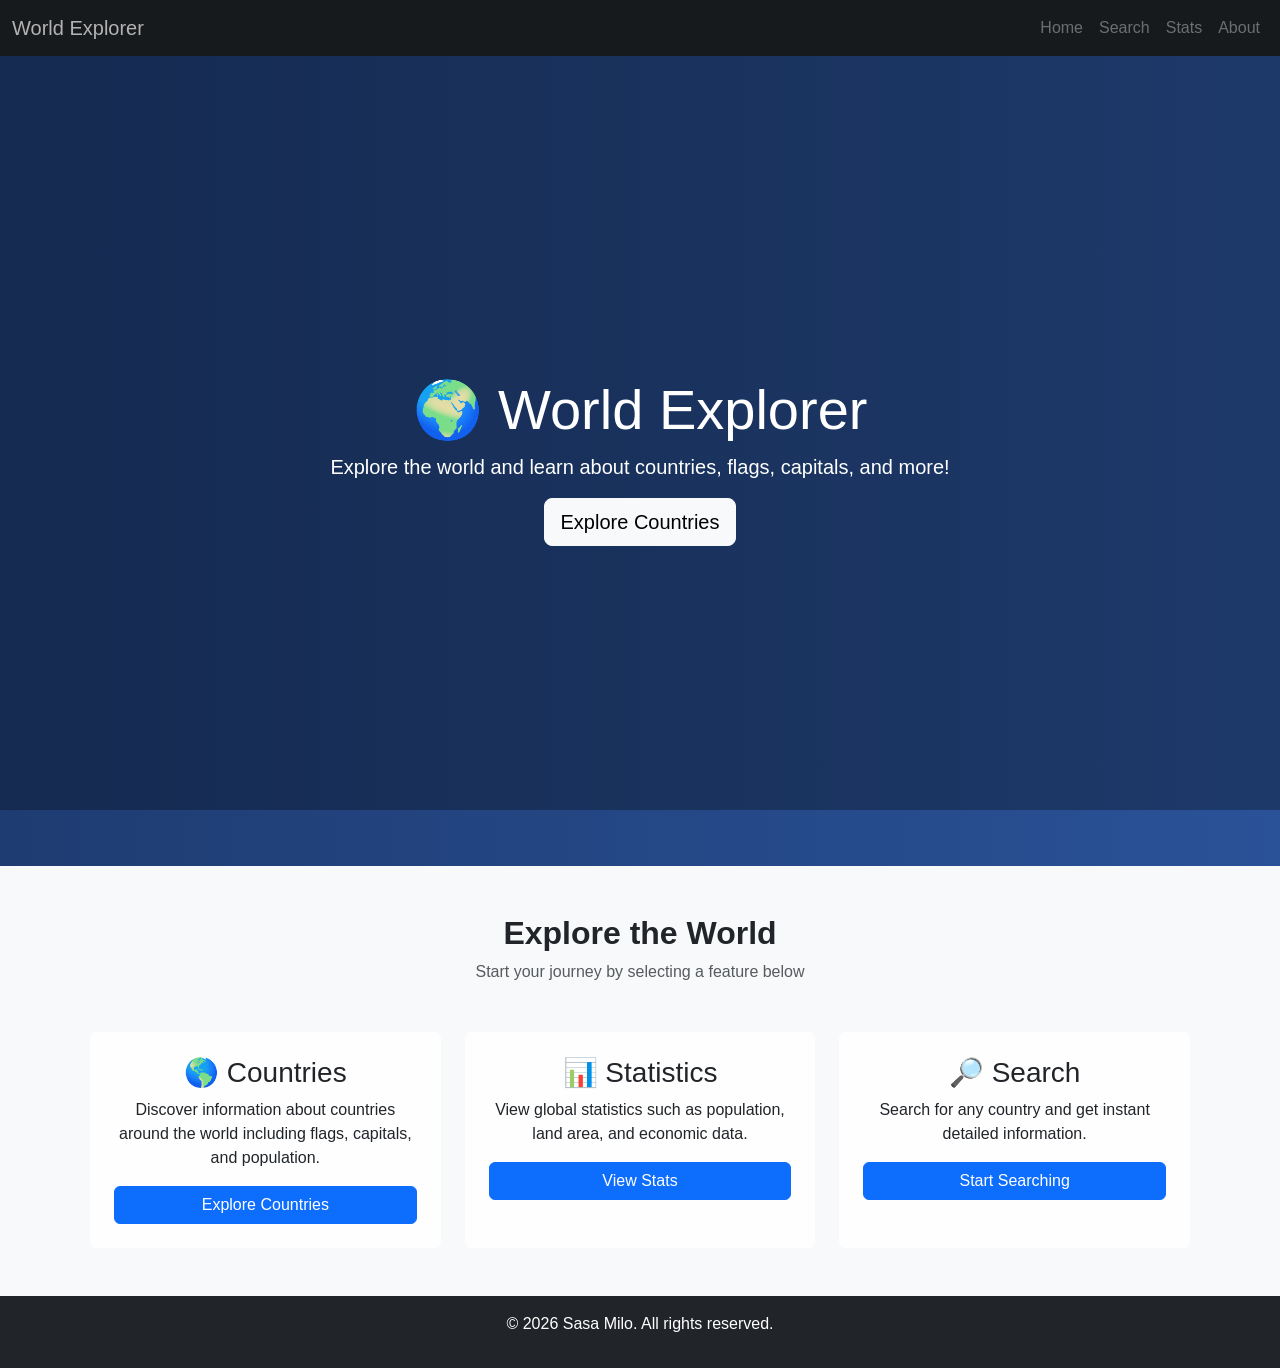
<file: index.html>
<!DOCTYPE html>
<html lang="en">
<head>
    
    <title>World Explorer</title>

<!--
    THE FOLLOWING LINKS 
            are the included in all html files
            so all PAGES of thus webSite are consistent
-->
    <meta name="viewport" content="width=device-width, initial-scale=1.0">
    <link href="https://cdn.jsdelivr.net/npm/bootstrap@5.3.3/dist/css/bootstrap.min.css" rel="stylesheet">
    <link rel="stylesheet" href="css/style.css">
   

</head>
<body>
    <!-- CSS-->
<style>
body { font-family: sans-serif; margin: 0; }

.home-link {
    display: inline-block;
    margin: 20px;
    padding: 10px 15px;
    background-color: #1f3c88;
    color: white;
    text-decoration: none;
    border-radius: 5px;
}

.home-link:hover {
    background-color: #2d5bc4;
}
</style>
<!--
    follow is the NAVBAR which is reused in all PAGES
-->
<nav class="navbar navbar-expand-lg navbar-dark bg-dark">
<div class="container-fluid">
    <a class="navbar-brand" href="index.html">World Explorer</a> 

    <button class="navbar-toggler" type="button" data-bs-toggle="collapse" data-bs-target="#navMenu">
      <span class="navbar-toggler-icon"></span>
    </button>

    <div class="collapse navbar-collapse" id="navMenu">
      <ul class="navbar-nav ms-auto">
        <li class="nav-item"><a class="nav-link" href="index.html">Home</a></li>
        <li class="nav-item"><a class="nav-link" href="search.html">Search</a></li>
        <li class="nav-item"><a class="nav-link" href="stats.html">Stats</a></li>
        <li class="nav-item"><a class="nav-link" href="about.html">About</a></li>
      </ul>
    </div>
  </div>
</nav> 
<!--
        the Hero Section CSS
-->
<div class="hero text-center text-white d-flex align-items-center justify-content-center">
    <div>
        <h1 class="display-4">🌍 World Explorer</h1>
        <p class="lead">
            Explore the world and learn about countries, flags, capitals, and more!
        </p>

        <a href="countries.html" class="btn btn-light btn-lg">
            Explore Countries
        </a>
    </div>
</div>

<!-- =============================== FEATURED EXPLORE SECTION ===============
            This section introduces main features of the World Explorer website -->

<section class="container py-5">

<!-- Section Title -->
<div class="text-center mb-5">
    <h2>Explore the World</h2>
    <p class="text-muted">
        Start your journey by selecting a feature below
    </p>
</div>

<!-- Cards Row -->
<div class="row g-4">

    <!-- Card 1: Countries -->

    <div class="col-md-4">
        <div class="card text-center p-4 h-100">

            <!-- Icon / Title -->
            <h3>🌎 Countries</h3>

            <!-- Description -->
            <p>
                Discover information about countries around the world including flags, capitals, and population.
            </p>

            <!-- Button -->
            <a href="countries.html" class="btn btn-primary">
                Explore Countries
            </a>

        </div>
    </div>

    <!-- Card 2: Statistics -->
    <div class="col-md-4">
        <div class="card text-center p-4 h-100">

            <h3>📊 Statistics</h3>
            <p>
                View global statistics such as population, land area, and economic data.
            </p>

            <a href="stats.html" class="btn btn-primary">
                View Stats
            </a>

        </div>
    </div>

    <!-- Card 3: Search -->
    <div class="col-md-4">
        <div class="card text-center p-4 h-100">

            <h3>🔎 Search</h3>
            <p>
                Search for any country and get instant detailed information.
            </p>

            <a href="search.html" class="btn btn-primary">
                Start Searching
            </a>

        </div>
    </div>
    </div>
</section> 
         <!-- Link to return to the main portfolio page 
      at bottom of page (WorldExplorer MainPage)-->
<!-- <p>
    <a class="home-link" href="../SasaPortfolio/index.html">
        ← Return to Portfolio Home Page
    </a>
</p> -->

<!------------------------------ FOOTER SECTION ------------------------------>
<footer class="bg-dark text-white text-center py-3">
    <p>&copy; 2026 Sasa Milo. All rights reserved.</p>
</footer>
<!----------------------------------------------------------------
    The following link is inclusive in all html files
        so all PAGES of thus webSite are consistent.
-->
<script src="https://cdn.jsdelivr.net/npm/bootstrap@5.3.3/dist/js/bootstrap.bundle.min.js"></script>
</body>
</html>
</file>
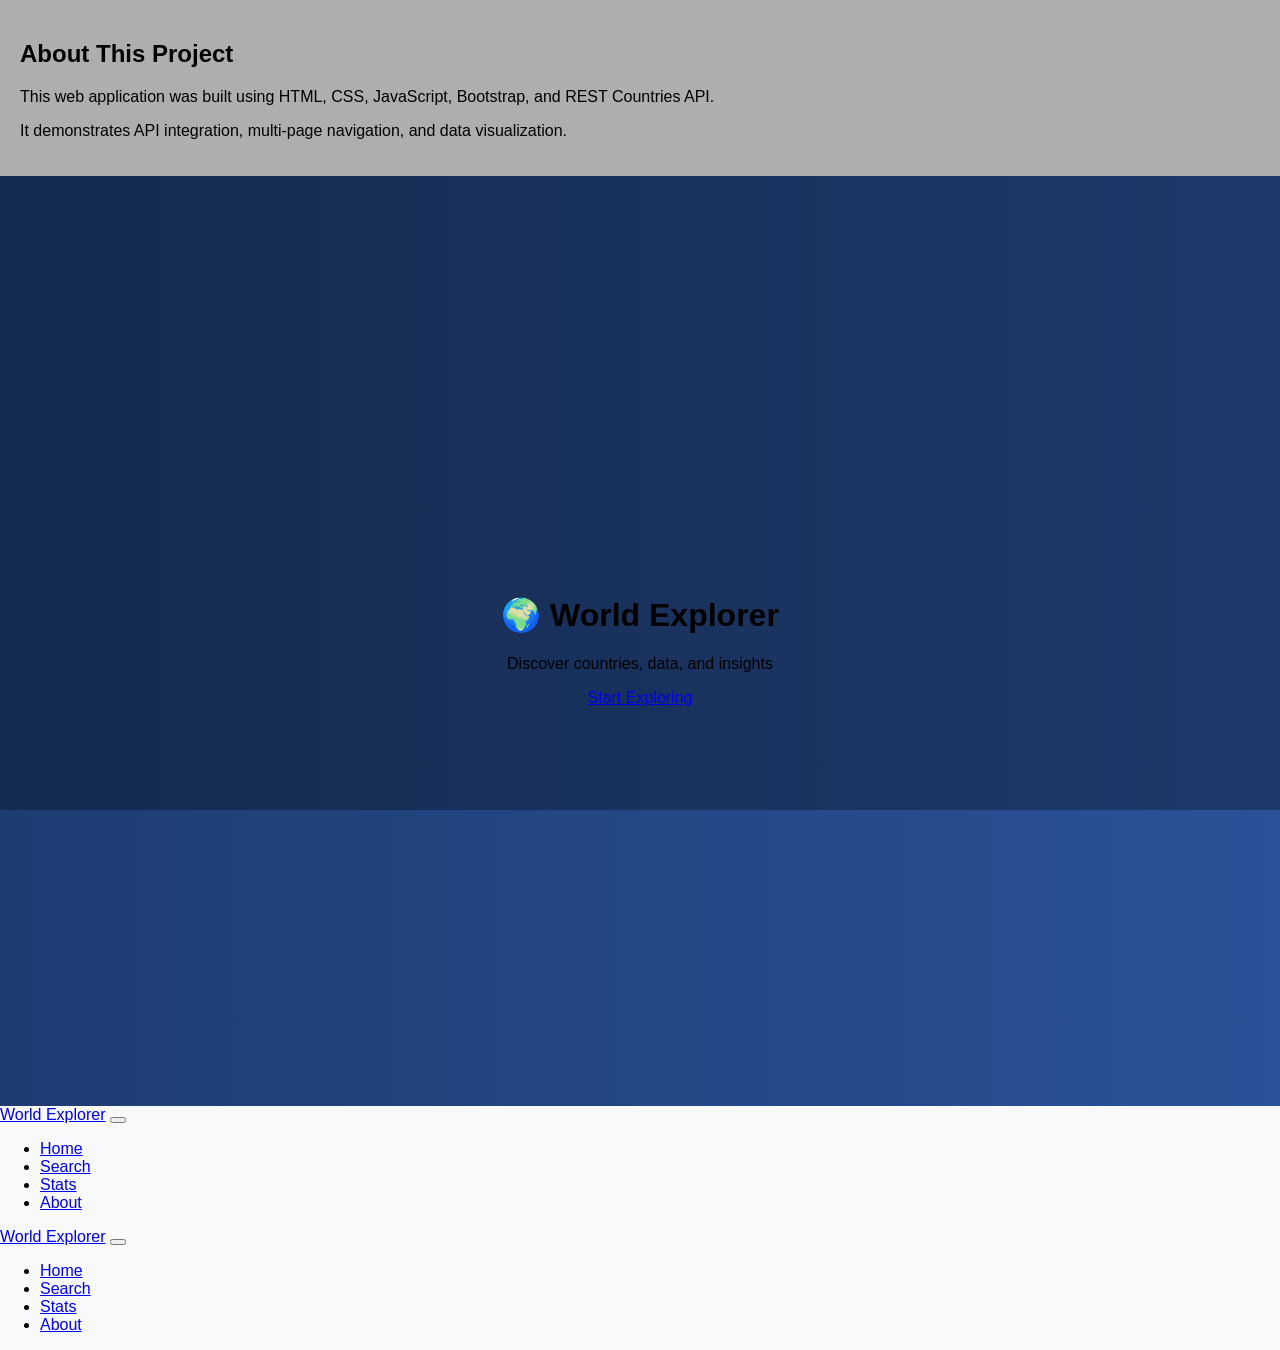
<file: about.html>
<!DOCTYPE html>
<html lang="en">
<head>
<!--
    THE FOLLOWING LINKS 
            are the included in all html files
            so all PAGES of thus webSite are consistent
-->
    <meta name="viewport" content="width-device-width, initial-scale=1.0>"
    <link href="https://cdn.jsdelivr.net/npm/bootstrap@5.3.3/dist/css/bootstrap.min.css" rel="stylesheet">
    <link rel="stylesheet" href="css/style.css">

</head>
<body>
<!--
    
-->
   <div class="container mt-4">
  <h2>About This Project</h2>

  <p>This web application was built using HTML, CSS, JavaScript, Bootstrap, and REST Countries API.</p>

  <p>It demonstrates API integration, multi-page navigation, and data visualization.</p>
</div> 
<!-- NAV -->
<!-- paste navbar here -->

<!-- HERO SECTION -->
<div class="hero text-center text-white d-flex align-items-center justify-content-center">
  <div>
    <h1 class="display-4">🌍 World Explorer</h1>
    <p>Discover countries, data, and insights</p>
    <a href="search.html" class="btn btn-primary btn-lg">Start Exploring</a>
  </div>
</div>

<script src="https://cdn.jsdelivr.net/npm/bootstrap@5.3.3/dist/js/bootstrap.bundle.min.js"></script>
</body>
</html>
    <!--
    follow is the NAVBAR which is reused in all PAGES
-->
<nav class="navbar navbar-expand-lg navbar-dark bg-dark">
<div class="container-fluid">
    <a class="navbar-brand" href="index.html">World Explorer</a>

    <button class="navbar-toggler" type="button" data-bs-toggle="collapse" data-bs-target="#navMenu">
      <span class="navbar-toggler-icon"></span>
    </button>

    <div class="collapse navbar-collapse" id="navMenu">
      <ul class="navbar-nav ms-auto">
        <li class="nav-item"><a class="nav-link" href="index.html">Home</a></li>
        <li class="nav-item"><a class="nav-link" href="search.html">Search</a></li>
        <li class="nav-item"><a class="nav-link" href="stats.html">Stats</a></li>
        <li class="nav-item"><a class="nav-link" href="about.html">About</a></li>
      </ul>
    </div>
  </div>
 </nav>    
<!--
        END OF NAVBAR
-->
    <meta name="viewport" content="width-device-width, initial-scale=1.0>"
    <link href="https://cdn.jsdelivr.net/npm/bootstrap@5.3.3/dist/css/bootstrap.min.css" rel="stylesheet">
    <link rel="stylesheet" href="css/style.css">

</head>
<body>
    <!--
    follow is the NAVBAR which is reused in all PAGES
-->
<nav class="navbar navbar-expand-lg navbar-dark bg-dark">
<div class="container-fluid">
    <a class="navbar-brand" href="index.html">World Explorer</a>

    <button class="navbar-toggler" type="button" data-bs-toggle="collapse" data-bs-target="#navMenu">
      <span class="navbar-toggler-icon"></span>
    </button>

    <div class="collapse navbar-collapse" id="navMenu">
      <ul class="navbar-nav ms-auto">
        <li class="nav-item"><a class="nav-link" href="index.html">Home</a></li>
        <li class="nav-item"><a class="nav-link" href="search.html">Search</a></li>
        <li class="nav-item"><a class="nav-link" href="stats.html">Stats</a></li>
        <li class="nav-item"><a class="nav-link" href="about.html">About</a></li>
      </ul>
    </div>
  </div>
</nav>    
<!--
        END OF NAVBAR
-->
<!--
    The following link is inclusive in all html files
        so all PAGES of thus webSite are consistent.
-->
<script src="https://cdn.jsdelivr.net/npm/bootstrap@5.3.3/dist/js/bootstrap.bundle.min.js"></script>
</body>
</html>
</file>
<file: css/style.css>
.hero {
  height: 90vh;
  background: linear-gradient(to right, #1e3c72, #2a5298);
}

h1, h2 {
  font-weight: 600;
}
/*
        Update the card properties
*/
    .card {
        transition: 0.3s;
        background: rgba(255, 255, 255, 0.8);
        backdrop-filter: blur(10px);
        border: none;
}    
    .card:hover {
  transform: scale(1.05);
}
/* ============================
   RESPONSIVE HERO SECTION
   Works across all devices
============================= */

.hero {
    min-height: 90vh;   /* allows growth on small screens */
    display: flex;
    align-items: center;
    justify-content: center;
    text-align: center;
    padding: 60px 20px; /* prevents text touching edges on phones */
}
.hero::before {
    content: "";
    position: absolute;
    top: 0;
    left: 0;
    width: 100%;
    height: 90vh;
    background: rgba(0, 0, 0, 0.3);
    z-index: 1;
}

.hero > div {
    position: relative;
    z-index: 2;
}
/*
    end of Hero Section 
*/
body
{
    background-color: #f8f9fa;
}
/*
        upgrade homePage
*/
@keyframes gradientMove {
  0% { background-position: 0% 50%; }
  50% { background-position: 100% 50%; }
  100% { background-position: 0% 50%; }
}
/*
    Button Animation
*/
  button, .btn {
    transition: all 0.3s ease;
}

button:hover, .btn:hover {
    transform: translateY(-3px);
    box-shadow: 0 8px 20px rgba(0,0,0,0.2);
}
/* button {
  transition: 0.3s;
}
/* =========================================
   FEATURE SECTION ENHANCEMENTS
   Improves spacing and hover effect
========================================= */

.card {
    transition: all 0.3s ease;
}

/* Hover effect for feature cards */
.card:hover {
    transform: translateY(-8px);
}
/* ============================
   MOBILE OPTIMIZATION
============================= */

@media (max-width: 768px) {

    .hero h1 {
        font-size: 2.5rem;
    }

    .hero p {
        font-size: 1.1rem;
    }
}
/* ============================
   SEARCH RESULT CARDS
============================= */

.card img {
    border-radius: 8px;
}
/*--------------------------------------------
    new Modifications
----------------------------------------------*/
body {
    font-family: sans-serif;
    margin: 0;
}

.container {
    padding: 20px;
}

#searchBox {
    width: 300px;
    padding: 10px;
    margin-bottom: 20px;
}

.home-link {
    display: inline-block;
    margin: 20px 0;
    padding: 10px 15px;
    background-color: #1f3c88;
    color: white;
    text-decoration: none;
    border-radius: 5px;
}

.home-link:hover {
    background-color: #2d5bc4;
}
/* =====================================
   COUNTRY CARD ENHANCEMENT
   Applies only to countries.html
===================================== */

.country-card {
    height: 100%;
    border-radius: 15px;
    overflow: hidden;
}

.country-card:hover {
    transform: translateY(-8px);
}
/* =====================================
   CARD HOVER ANIMATION ENHANCEMENT
   Applies only to countries.html

   Purpose:
   - Creates a smooth lift animation.
   - Gives the interface a professional feel.
   - Improves user experience without
     affecting functionality.
===================================== */

.country-card {
    height: 100%;
    border-radius: 15px;
    overflow: hidden;

    /* Smooth card movement on hover */
    transition: transform 0.3s ease;
}

/* =====================================
   COUNTRY FLAG DISPLAY
===================================== */

.country-flag {

    height: 160px;
    width: 100%;
    object-fit: contain;
    padding: 10px;

}
/*=========================================================
    PHOENIX DETAILS MODAL
=========================================================*/

#modalFlag {

    max-height: 220px;

    object-fit: contain;

    margin-bottom: 20px;

}
/* Country Details Modal, defined in search.html */

.modal-content {

    border-radius: 18px;

}

.modal-header {

    background: #0d6efd;

    color: white;

}


.modal-title {

    font-weight: bold;

}


.modal-body {

    color: #212529;

    font-size: 1rem;

    line-height: 1.8;

}

/* #modalDetails p { 


    /* font-size: 1rem;
    line-height: 1.8; */

#modalDetails strong {

    display: inline-block;

    width: 130px;

} 




/* =====================================
   COUNTRY FLAG CARD ENHANCEMENT
   Applies only to countries.html

   Purpose:
   - Keep all country flag images the same height.
   - Prevent uneven card sizes caused by
     different flag proportions.
   - object-fit keeps the flag image neat
     inside the fixed image area.
===================================== */

.country-flag {
    height: 180px;
    object-fit: cover;
}
/* =====================================
   CARD SHADOW ENHANCEMENT
   Applies only to countries.html

   Purpose:
   - Creates a deeper shadow as the card
     lifts during hover.
   - Adds depth and a modern UI feel.
   - Complements the hover animation.
===================================== */

.country-card {
    height: 100%;
    border-radius: 15px;
    overflow: hidden;

    /* Smooth hover animation */
    transition: transform 0.3s ease,
                box-shadow 0.3s ease;
}

.country-card:hover {
    transform: translateY(-8px);

    /* Enhanced shadow while hovering */
    box-shadow: 0 12px 24px rgba(0, 0, 0, 0.18);
}
/* =====================================
   FLAG IMAGE HOVER ENHANCEMENT
   Applies only to countries.html

   Purpose:
   - Creates a subtle zoom effect when
     hovering over a country card.
   - Adds a premium interactive feel.
   - Works together with the lift and
     shadow animations.
===================================== */

.country-flag {
    height: 180px;
    object-fit: cover;

    /* Smooth image zoom animation */
    transition: transform 0.3s ease;
}

.country-card:hover .country-flag {

    /* Slightly enlarge the flag image */
    transform: scale(1.05);
}
/* =====================================
   COUNTRY TITLE ENHANCEMENT
   Applies only to countries.html

   Purpose:
   - Makes the country name the visual
     focus of each card.
   - Improves readability.
   - Creates consistent spacing between
     the title and action button.
===================================== */

.country-card .card-title {
    font-weight: 700;
    font-size: 1.2rem;
    margin-bottom: 0.2rem;
    text-align: center;
    min-height: 1.2rem;
}
</file>
